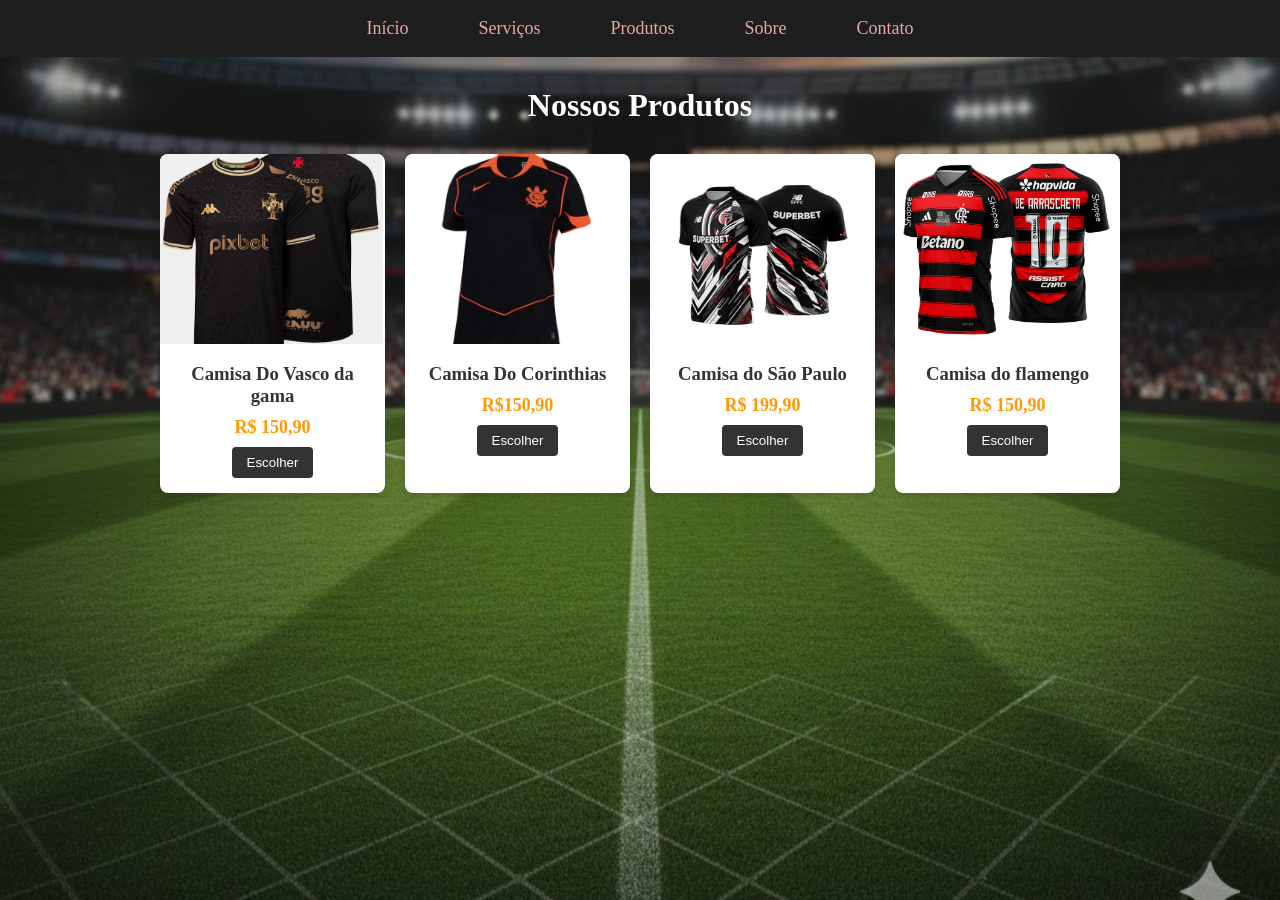
<file: html/index.html>
<!DOCTYPE html>
<html lang="pt-br">
<head>
<meta charset="UTF-8">
<title>Produtos</title>
<link rel="stylesheet" href="style/style.css">
<link rel="shortcut icon" href="img/favicon.ico" type="image/x-icon">


</head>

<body>



    <nav>
        <ul>
            <li><a href="#">Início</a>
                <ul>
                    <li><a href="index.html">Voltar para o Início</a></li>
                    <li><a href="pagina.html">Voltar para Página</a></li>
                </ul>
            </li>
            <li><a href="#">Serviços</a>
                <ul>
                    <li><a href="#">Web Design</a></li>
                    <li><a href="#">Desenvolvimento</a></li>
                    <li><a href="#">Marketing Digital</a></li>
                    <li><a href="#">SEO</a></li>
                </ul>
            </li>
            <li><a href="#">Produtos</a>
                <ul>
                    <li><a href="camisa.html">Camisa do Vasco</a></li>
                    <li><a href="camisa2.html">Camisa do Corinthias</a></li>
                    <li><a href="camisa3.html">camisa do sao paulo</a></li>
                    <li><a href="camisa4.html">camisa do flamengo</a></li>
                </ul>
            </li>
            <li><a href="projeto de ex">Sobre</a></li>
            <li><a href="#">Contato</a>
                <ul>
                    <li><a href="mailto:rikelmeholanda3@gmail.com">rikelmeholanda3@gmail.com</a></li>
                    <li><a href="https://wa.me/558994278568
    ">WhatsApp</a></li>
                </ul>
            </li>
        </ul>
    </nav>


<h1>Nossos Produtos</h1>
<main class="produtos-container">
    <div class="produto-card">
        <img src="img/camisavas.webp" alt="Produto 1"> 
        <div class="produto-info">
            <h3><strong>Camisa Do Vasco da gama</strong></h3>
            <p>R$ 150,90</p>
            <a href="camisa.html"><button onclick="raio()">Escolher</button></a>
        </div>
    </div>

    <div class="produto-card">
        <img src="img/camisacori.webp" alt="Produto 2">
        <div class="produto-info">
            <h3><strong>Camisa Do Corinthias</strong></h3>
            <p>R$150,90</p>
            <a href="camisa2.html"><button onclick="raio()">Escolher</button></a>
        </div>
    </div>

    <div class="produto-card">
        <img src="img/camisasao.webp" alt="Produto 3">
        <div class="produto-info">
            <h3><strong>Camisa do São Paulo</strong></h3>
            <p>R$ 199,90</p>
            <a href="camisa3.html"><button onclick="raio()">Escolher</button></a>
        </div>
    </div>

    <div class="produto-card">
        <img src="img/camisadofla.avif" alt="Produto 4">
        <div class="produto-info">
            <h3><strong>Camisa do flamengo</strong></h3>
            <p>R$ 150,90</p>
            <a href="camisa4.html"><button onclick="raio()">Escolher</button></a>
        </div>
    </div> 
</main>



<div id="efeitoRaio" class="raio"></div>

<script>
    function raio() {
        const efeito = document.getElementById('efeitoRaio');
        efeito.style.animation = 'none';
        void efeito.offsetWidth;
        efeito.style.animation = 'flash 1s forwards'; 
    }
</script>

</body>
</html>
</file>
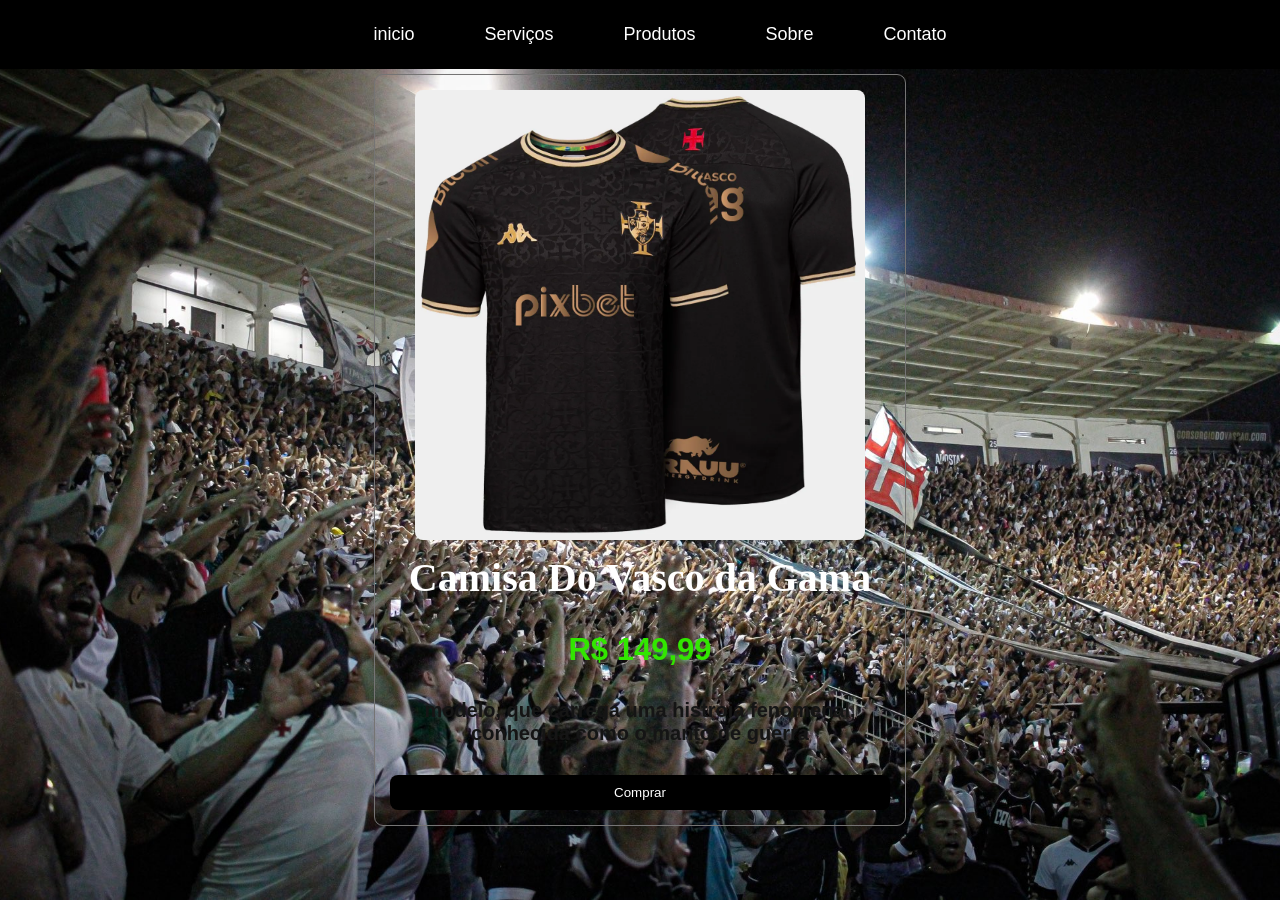
<file: html/camisa.html>
<!DOCTYPE html>
<html lang="pt-br">
<head>
    <meta charset="UTF-8">
    <meta name="viewport" content="width=device-width, initial-scale=1.0">
    <title>camisa do corinthias</title>
    <link rel="shortcut icon" href="img/favicon.ico" type="image/x-icon">
  <link rel="stylesheet" href="style/camisas.css">
    
</head>
<body>
<nav class="mem">
      <ul>
          <li><a href="#">inicio</a>
              <ul>
                  <li><a href="index.html">Voltar para o Início </a></li>
                  <li><a href="index.html">Voltar para Página</a></li>
                    </ul>
            </li>
            <li><a href="#">Serviços</a>
                <ul>
                    <li><a href="#">Web Design</a></li>
                    <li><a href="#">Desenvolvimento</a></li>
                    <li><a href="#">Marketing Digital</a></li>
                    <li><a href="#">SEO</a></li>
                </ul>
            </li>
            <li><a href="#">Produtos</a>
                <ul>
                    <li><a href="camisa.html">Camisa do Vasco</a></li>
                    <li><a href="camisa2.html">Camisa do Corinthias</a></li>
                    <li><a href="camisa3.html">camisa do sao paulo</a></li>
                    <li><a href="camisa4.html">camisa do flamengo</a></li>
                </ul>
            </li>
            <li><a href="projeto de ex">Sobre</a></li>
            <li><a href="#">Contato</a>
                <ul>
                    <li><a href="mailto:rikelmeholanda3@gmail.com">rikelmeholanda3@gmail.com</a></li>
                    <li><a href="https://wa.me/558994278568
    ">WhatsApp</a></li>
                </ul>
            </li>
        </ul>
         

</nav>
        <div class="product-card">
            <img src="img/camisavas.webp" alt="Produto">
                 <h2 class="product-title">Camisa Do Vasco da Gama</h2>
                     <p class="product-price">R$ 149,99</p>
                        <p class="product-description"><strong>
                                modelo, que carrega uma histroia fenomenal, conhecida como o manto de guerra
          </strong>
                        </p>

    <a href="https://wa.me/5589994278568?text=Ol%C3%A1!%20Estou%20interessado%20na%20camisa%20do%20Vasco.""><button class="buy-button">Comprar</button></a>

</body>


</html>
</file>
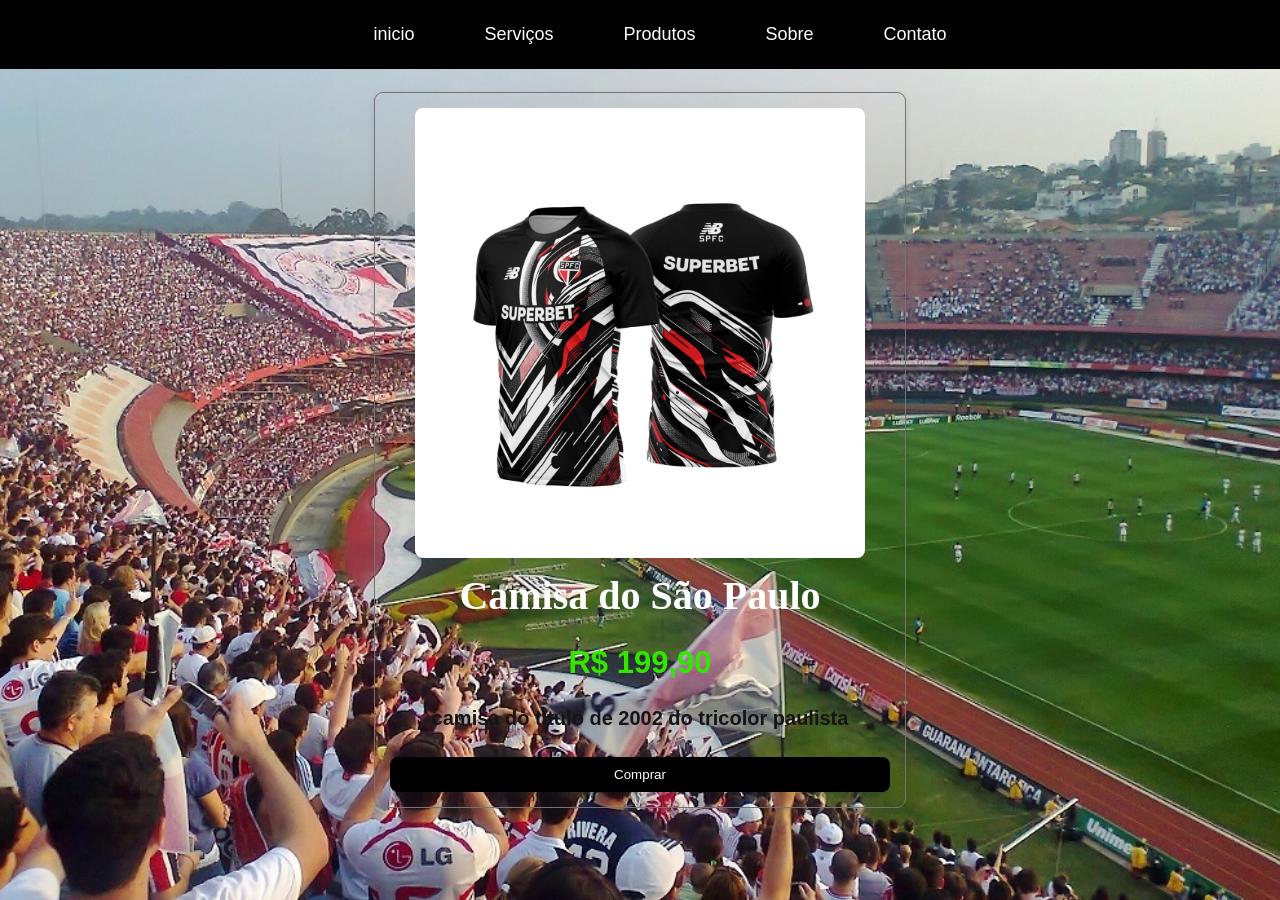
<file: html/camisa3.html>
<!DOCTYPE html>
<html lang="pt-br">
<head>
    <meta charset="UTF-8">
    <meta name="viewport" content="width=device-width, initial-scale=1.0">
    <title>camisa do são paulo</title>
    <link rel="shortcut icon" href="img/favicon.ico" type="image/x-icon">
   <link rel="stylesheet" href="style/camisas.css">
   <link rel="stylesheet" href="style/camisa3.css">
</head>
<body>

<nav class="mem">
      <ul>
          <li><a href="#">inicio</a>
              <ul>
                  <li><a href="index.html">Voltar para o Início </a></li>
                  <li><a href="index.html">Voltar para Página</a></li>
                    </ul>
            </li>
            <li><a href="#">Serviços</a>
                <ul>
                    <li><a href="#">Web Design</a></li>
                    <li><a href="#">Desenvolvimento</a></li>
                    <li><a href="#">Marketing Digital</a></li>
                    <li><a href="#">SEO</a></li>
                </ul>
            </li>
            <li><a href="#">Produtos</a>
                <ul>
                    <li><a href="camisa.html">Camisa do Vasco</a></li>
                    <li><a href="camisa2.html">Camisa do Corinthias</a></li>
                    <li><a href="camisa3.html">camisa do sao paulo</a></li>
                    <li><a href="camisa4.html">camisa do flamengo</a></li>
                </ul>
            </li>
            <li><a href="projeto de ex">Sobre</a></li>
            <li><a href="#">Contato</a>
                <ul>
                    <li><a href="mailto:rikelmeholanda3@gmail.com">rikelmeholanda3@gmail.com</a></li>
                    <li><a href="https://wa.me/558994278568
    ">WhatsApp</a></li>
                </ul>
            </li>
        </ul>
 </nav>

   <div class="product-card">
    <img src="img/camisasao.webp" alt="Produto">

    <h1 class="product-title"><strong>Camisa do São Paulo</strong></h1>

    <h2 class="product-price"><strong>R$ 199,90</strong></h2>

    <h2 class="product-description"><strong>
       camisa do titulo de 2002 do tricolor paulista 
    </strong>
     </h2>

    <a href="https://wa.me/5589994278568?text=Ol%C3%A1%2C%20estou%20interessado%20na%20camisa%20do%20S%C3%A3o%20Paulo%21
.
"><button class="buy-button">Comprar</button></a>
</body>
</html>
</file>
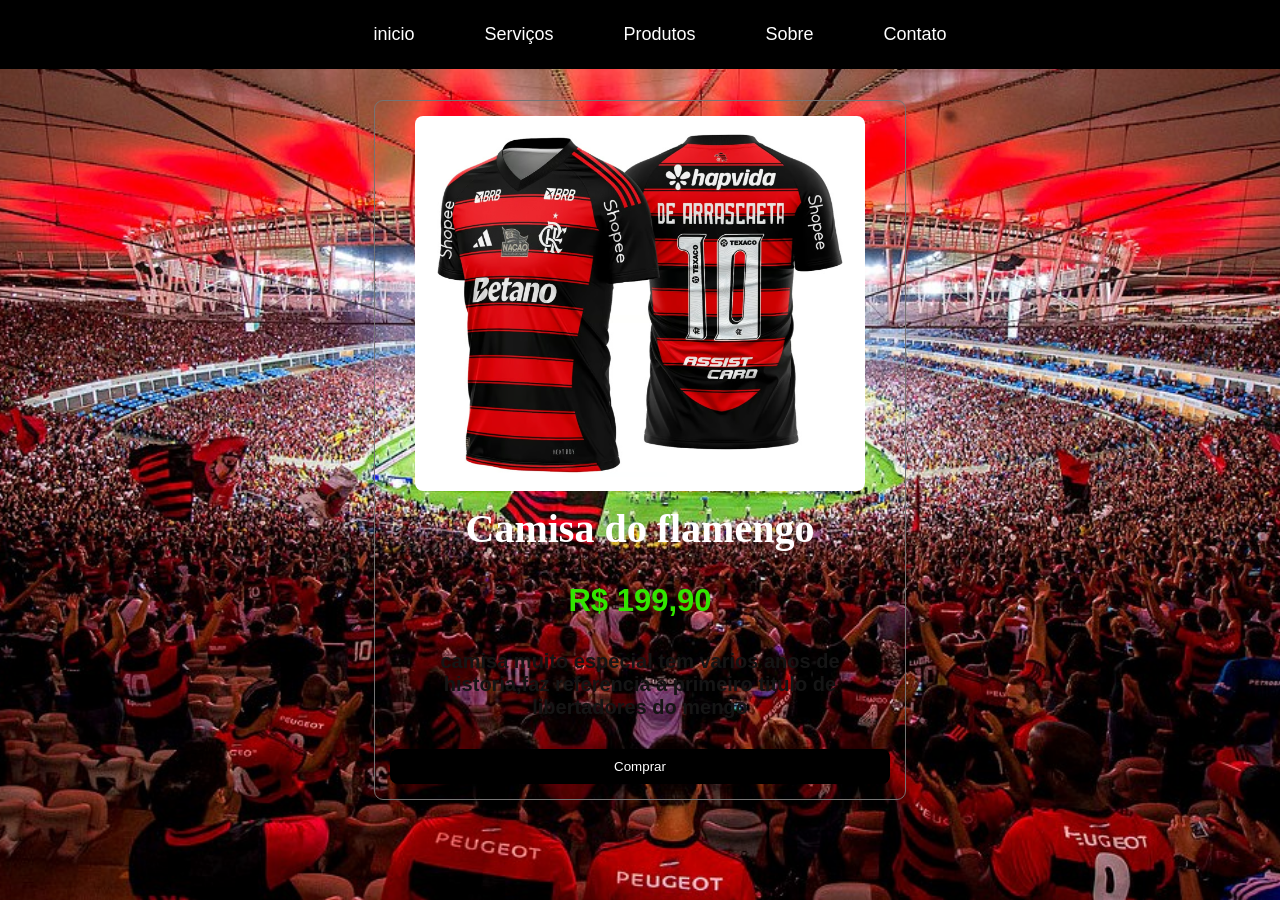
<file: html/camisa4.html>
<!DOCTYPE html>
<html lang="pt-br">
<head>
    <meta charset="UTF-8">
    <meta name="viewport" content="width=device-width, initial-scale=1.0">
    <title>camisa do fla</title>
  <link rel="shortcut icon" href="img/favicon.ico" type="image/x-icon">
  <link rel="stylesheet" href="style/camisas.css">
  <link rel="stylesheet" href="style/camisa4.css">
</head>
<body>
  <div class="product-card">
    <img src="img/camisadofla.avif" alt="Produto">

    <h2 class="product-title">Camisa do flamengo</h2>

    <p class="product-price">R$ 199,90</p>

    <p class="product-description"><strong>
        camisa muito especial
            tem varios anos de historia,faz referencia a primeiro
            titulo de libertadores do mengo
    </strong>
    </p>

    <a href="https://wa.me/5589994278568?text=Ol%C3%A1!%20Estou%20interessado%20na%20camisa%20do%20Flamengo.
" target="_blank"><button class="buy-button">Comprar</button></a>

<nav class="mem">
      <ul>
          <li><a href="#">inicio</a>
              <ul>
                  <li><a href="index.html">Voltar para o Início </a></li>
                  <li><a href="index.html">Voltar para Página</a></li>
                    </ul>
            </li>
            <li><a href="#">Serviços</a>
                <ul>
                    <li><a href="#">Web Design</a></li>
                    <li><a href="#">Desenvolvimento</a></li>
                    <li><a href="#">Marketing Digital</a></li>
                    <li><a href="#">SEO</a></li>
                </ul>
            </li>
            <li><a href="#">Produtos</a>
                <ul>
                    <li><a href="camisa.html">Camisa do Vasco</a></li>
                    <li><a href="camisa2.html">Camisa do Corinthias</a></li>
                    <li><a href="camisa3.html">camisa do sao paulo</a></li>
                    <li><a href="camisa4.html">camisa do flamengo</a></li>
                </ul>
            </li>
            <li><a href="projeto de ex">Sobre</a></li>
            <li><a href="#">Contato</a>
                <ul>
                    <li><a href="mailto:rikelmeholanda3@gmail.com">rikelmeholanda3@gmail.com</a></li>
                    <li><a href="https://wa.me/558994278568
    ">WhatsApp</a></li>
                </ul>
            </li>
        </ul>


    
</div>

</body>
</html>
</file>
<file: html/style/style.css>
* {
        margin: 0;
        padding: 0;
        box-sizing: border-box;
       
    }

    body {
        background: #f4f4f4;
        position: relative;
    }

    
    nav {
        background-color: #1f1e1e;
        padding: 10px 0;
    }

    nav ul {
        list-style: none;
        display: flex;
        justify-content: center;
    }

    nav ul li {
        position: relative;
        margin: 0 20px;
    }

    nav ul li a {
        color: #e8a8a8;
        text-decoration: none;
        padding: 8px 15px;
        display: block;
        font-size: 18px;
        transition: background 0.3s;
        border-radius: 4px;
    }

    nav ul li a:hover {
        background-color: #444;
    }

    nav ul li ul {
        display: none;
        position: absolute;
        top: 100%;
        left: 0;
        background-color: #333;
        padding: 10px;
        list-style: none;
        min-width: 200px;
        border-radius: 4px;
        z-index: 100;
    }

    nav ul li ul li a {
        padding: 10px 15px;
    }

    nav ul li:hover ul {
        display: block;
    }

  
    h1 {
        text-align: center;
        margin: 30px 0;
        color: #fff;
    }

    .produtos-container {
        display: grid;
        grid-template-columns: repeat(auto-fit, minmax(200px, 1fr));
        gap: 20px;
        max-width: 1000px;
        margin:  0 auto 150px;
        padding: 0 20px;
    }

    .produto-card {
        background: #fff;
        border-radius: 8px;
        overflow: hidden;
        box-shadow: 0 4px 8px rgba(0,0,0,0.1);
        transition: transform 0.3s, box-shadow 0.3s;
        cursor: pointer;
        position: relative;
    }

    .produto-card:hover {
        transform: translateY(-5px);
        box-shadow: 0 8px 16px rgba(0,0,0,0.2);
    }

    .produto-card img {
        width: 99%;
        height: 190px;
        object-fit: cover;
    }

    .produto-info {
        padding: 15px;
        text-align: center;
    }

    .produto-info h3 {
        margin-bottom: 10px;
        color: #333;
    }

    .produto-info p {
        color: #ff9900;
        font-weight: bold;
        font-size: 18px;
    }

    .produto-info button {
        margin-top: 9px;
        padding: 8px 15px;
        border: none;
        background: #333;
        color: #fff;
        border-radius: 4px;
        cursor: pointer;
        transition: background 0.3s;
        position: relative;
        z-index: 2;
    }

    .produto-info button:hover {
        background: #444;
    }

    
    .raio {
        position: fixed;
        top: 0;
        left: 0;
        width: 100%;
        height: 100%;
        background: rgba(255, 255, 255, 0.7);
        opacity: 0;
        pointer-events: none;
        animation: flash 0.5s forwards;
        z-index: 999;
    }

    @keyframes flash {
        0% { opacity: 0; }     /*da uma olhada em keyframes*/
        20% { opacity: 1; }
        100% { opacity: 0; }
    }
    
body {
    background-image: url('../img/fundomenu.jpg');
    background-size: cover;      
    background-repeat: no-repeat; 
    background-position: center; 
}
</file>
<file: html/style/camisas.css>
.product-card {
    width:500px;
    padding: 15px;
    border: 1px solid #757474;
    border-radius: 9px;
    box-shadow: 0 2px 6px rgba(3, 3, 3, 0.1);
    text-align: center;
    font-family: Arial, sans-serif;
    
}

.product-card img {
    width: 90%;
    border-radius: 8px;
    color: #533030;
    
}

.product-title {
    font-size: 18px;
    color: #ffffff;
    margin: 10px 0;
}

.product-price {
    color: #32e600; 
    font-weight: bold;
    font-size: 20px;
}

.product-description {
    font-size: 14px;
    color: lch(6.77% 0 296.81);
}

.buy-button {
    background-color: #000000; 
    color: rgb(255, 255, 255);
    border: none;
    padding: 10px 15px;
    width: 100%;
    border-radius: 8px;
    cursor: pointer;
    margin-top: 10px;
}

.buy-button:hover {
    background-color: #2968c8;
}
body{
display: flex;
justify-content: center;
align-items: center;
height: 100vh;
margin: 0;
}

body {
    background-image: url('../img/sao.jpeg'); 
    background-size: cover;       
    background-repeat: no-repeat; 
    background-position: center;  
}
 nav {
        background-color: #000000;
        padding: 0px 0;
    }

    nav ul {
        list-style: none;
        display: flex;
        justify-content: center;
    }

    nav ul li {
        position: relative;
        margin: 0 20px;
    }

    nav ul li a {
        color: #ffffff;
        text-decoration: none;
        padding: 8px 15px;
        display: block;
        font-size: 18px;
        transition: background 0.3s;
        border-radius: 4px;
         font-family: Arial, sans-serif;
    }

    nav ul li a:hover {
        background-color: #444;
    }

    nav ul li ul {
        display: none;
        position: absolute;
        top: 100%;
        left: 0;
        background-color: #333;
        padding: 10px;
        list-style: none;
        min-width: 200px;
        border-radius: 4px;
        z-index: 100;
    }

    nav ul li ul li a {
        padding: 10px 15px;
    }

    nav ul li:hover ul {
        display: block;
    }

    h1 {
        text-align: center;
        margin: 30px 0;
        color: #fff;
    }
    .mem{  position: fixed;
  top: 0;
  left: 0;
  width: 100%;
 }
 .product-title{
font-family: 'Playfair Display', serif;

font-size: 40px;
}
.product-price{
    font-family: 'Poppins',sans-serif;

font-size: 31px;
}
.product-description {

font-family: 'Inter',sans-serif;
font-size: 20px;
}
</file>
<file: html/style/camisa3.css>
body {
    background-image: url('../img/Morumbi.jpg'); 
    background-size: cover;       
    background-repeat: no-repeat; 
    background-position: center;  
}
.product-card{
    color: #ffffff;
font-weight: 700;

}
</file>
<file: html/style/camisa4.css>
body {
    background-image: url('../img/maracana.jpg'); 
    background-size: cover;       
    background-repeat: no-repeat; 
    background-position: center;  
}
</file>
